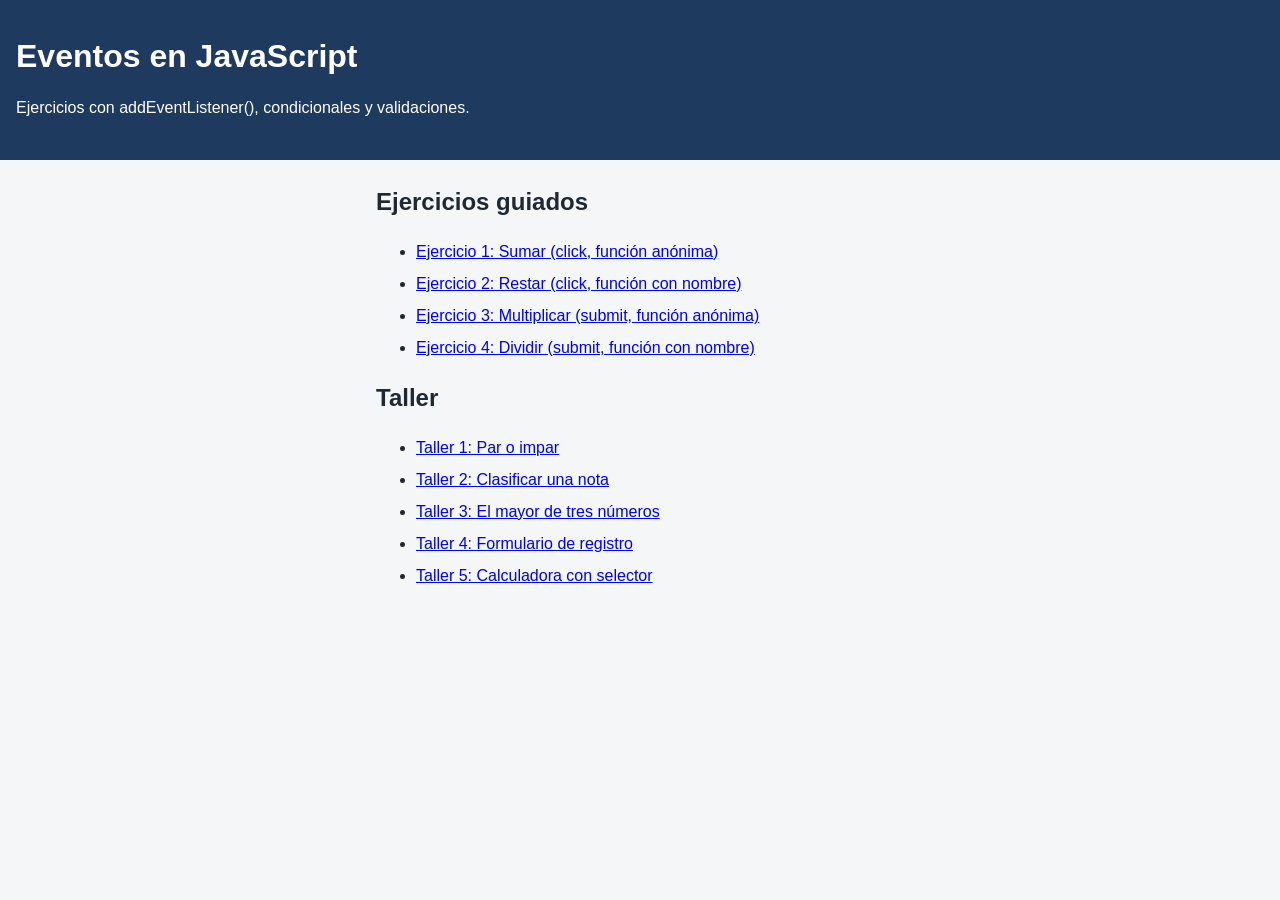
<file: index.html>
<!DOCTYPE html>
<html lang="es">
<head>
    <meta charset="UTF-8">
    <meta name="viewport" content="width=device-width, initial-scale=1.0">
    <title>Eventos en JavaScript</title>
    <link rel="stylesheet" href="style.css">
</head>
<body>
    <header>
        <h1>Eventos en JavaScript</h1>
        <p>Ejercicios con addEventListener(), condicionales y validaciones.</p>
    </header>

    <main>
        <h2>Ejercicios guiados</h2>
        <ul class="menu">
            <li><a href="ejercicio1.html">Ejercicio 1: Sumar (click, función anónima)</a></li>
            <li><a href="ejercicio2.html">Ejercicio 2: Restar (click, función con nombre)</a></li>
            <li><a href="ejercicio3.html">Ejercicio 3: Multiplicar (submit, función anónima)</a></li>
            <li><a href="ejercicio4.html">Ejercicio 4: Dividir (submit, función con nombre)</a></li>
        </ul>

        <h2>Taller</h2>
        <ul class="menu">
            <li><a href="taller1.html">Taller 1: Par o impar</a></li>
            <li><a href="taller2.html">Taller 2: Clasificar una nota</a></li>
            <li><a href="taller3.html">Taller 3: El mayor de tres números</a></li>
            <li><a href="taller4.html">Taller 4: Formulario de registro</a></li>
            <li><a href="taller5.html">Taller 5: Calculadora con selector</a></li>
        </ul>
    </main>
</body>
</html>
</file>
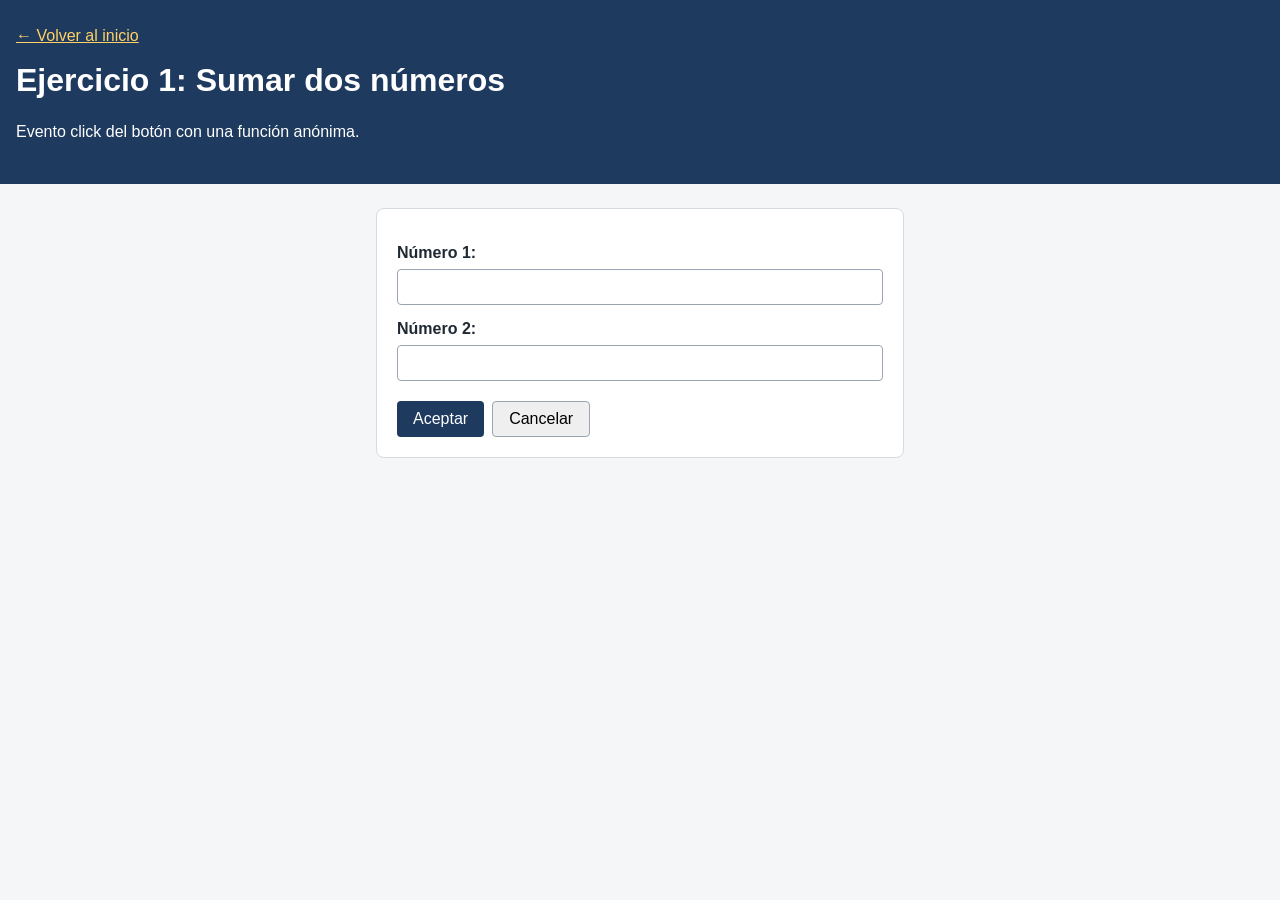
<file: ejercicio1.html>
<!DOCTYPE html>
<html lang="es">
<head>
    <meta charset="UTF-8">
    <meta name="viewport" content="width=device-width, initial-scale=1.0">
    <title>Ejercicio 1: Sumar dos números</title>
    <link rel="stylesheet" href="style.css">
</head>
<body>
    <header>
        <a href="../index.html">&larr; Volver al inicio</a>
        <h1>Ejercicio 1: Sumar dos números</h1>
        <p>Evento click del botón con una función anónima.</p>
    </header>

    <main>
        <form action="">
            <label for="n1">Número 1:</label>
            <input type="number" id="n1" step="any" required>

            <label for="n2">Número 2:</label>
            <input type="number" id="n2" step="any" required>

            <div class="botones">
                <input type="submit" value="Aceptar" id="botonSumar">
                <input type="reset" value="Cancelar">
            </div>
        </form>
    </main>

    <script src="ejercicio1.js"></script>
</body>
</html>
</file>
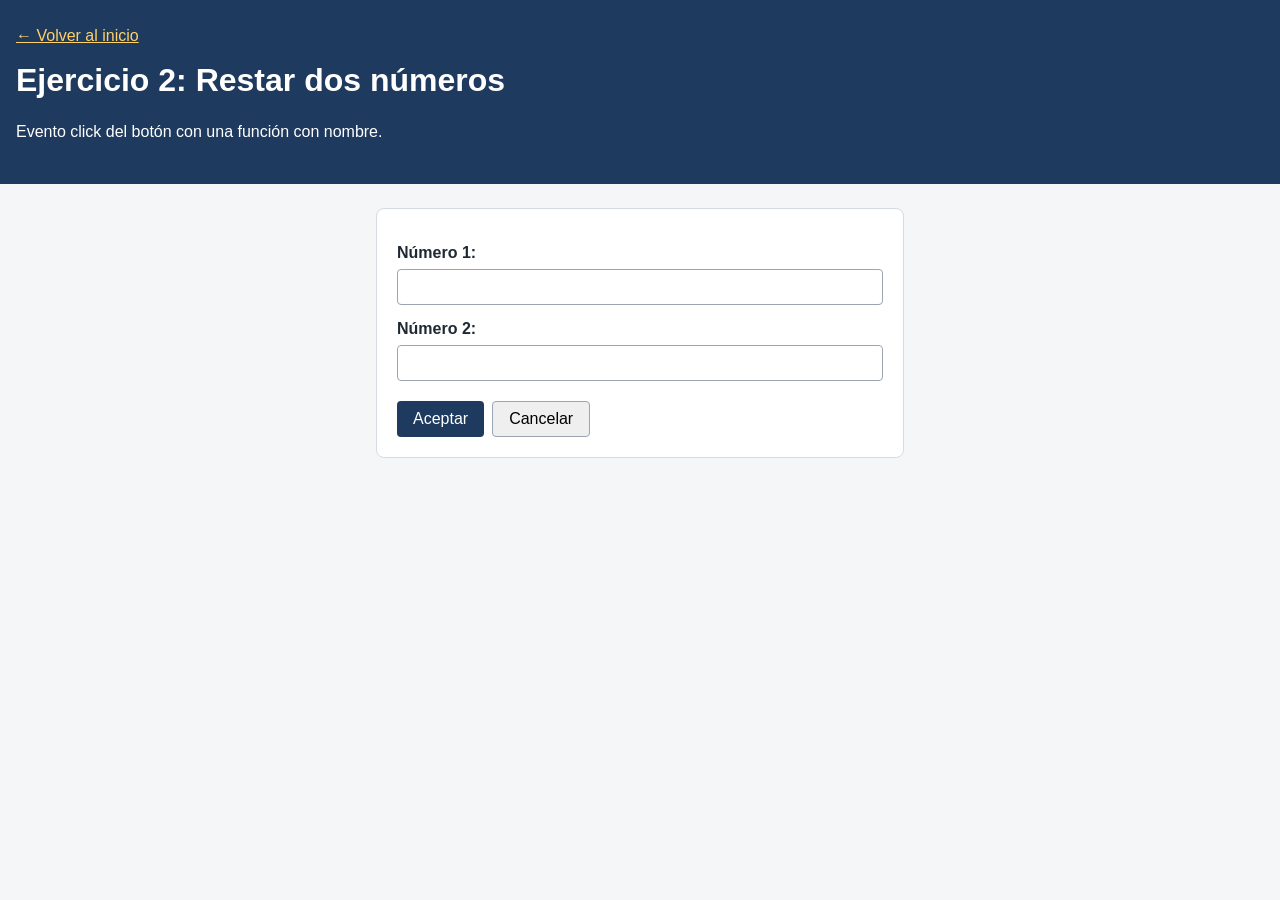
<file: ejercicio2.html>
<!DOCTYPE html>
<html lang="es">
<head>
    <meta charset="UTF-8">
    <meta name="viewport" content="width=device-width, initial-scale=1.0">
    <title>Ejercicio 2: Restar dos números</title>
    <link rel="stylesheet" href="style.css">
</head>
<body>
    <header>
        <a href="../index.html">&larr; Volver al inicio</a>
        <h1>Ejercicio 2: Restar dos números</h1>
        <p>Evento click del botón con una función con nombre.</p>
    </header>

    <main>
        <form action="">
            <label for="num1">Número 1:</label>
            <input type="number" id="num1" step="any" required>

            <label for="num2">Número 2:</label>
            <input type="number" id="num2" step="any" required>

            <div class="botones">
                <input type="submit" value="Aceptar" id="botonRestar">
                <input type="reset" value="Cancelar">
            </div>
        </form>
    </main>

    <script src="ejercicio2.js"></script>
</body>
</html>
</file>
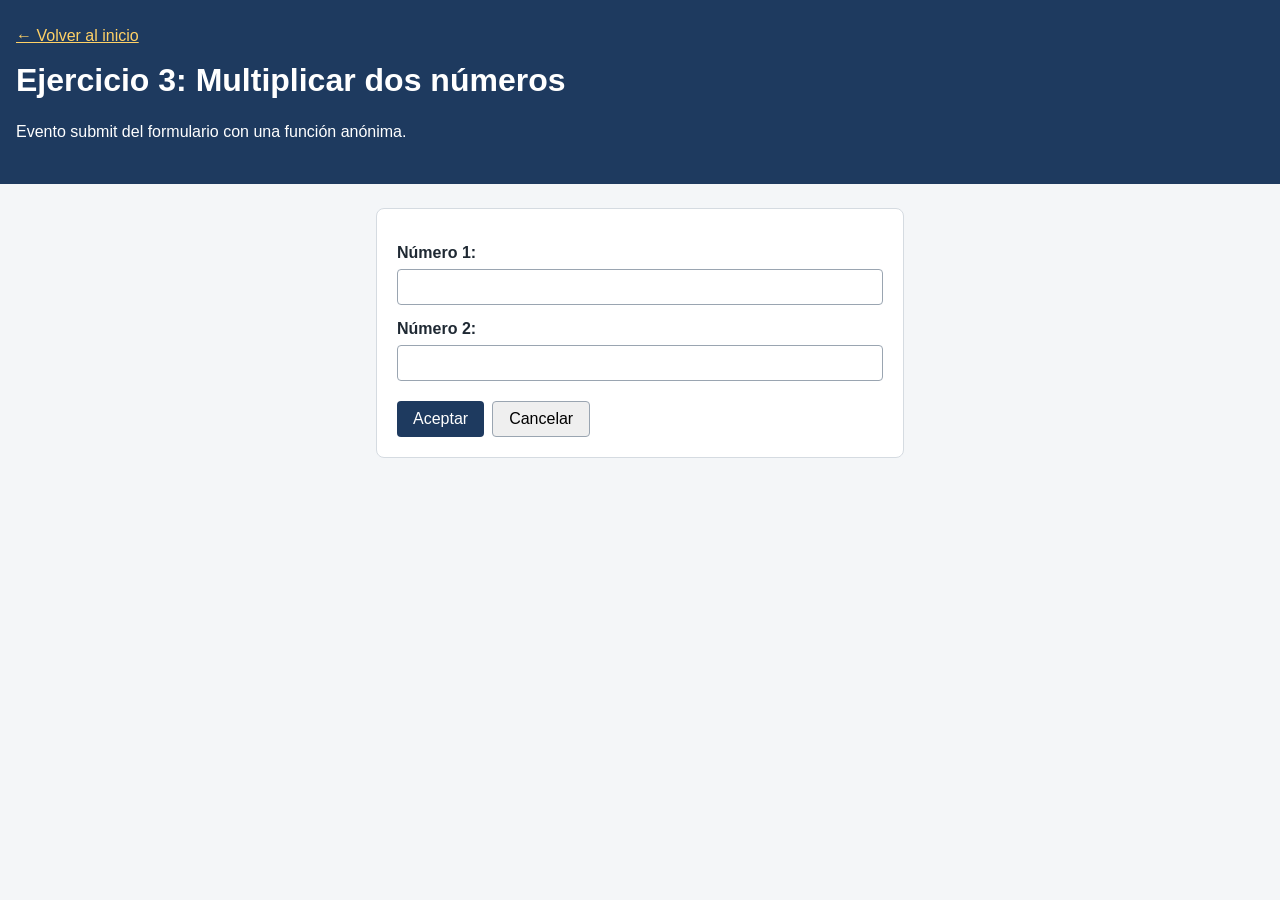
<file: ejercicio3.html>
<!DOCTYPE html>
<html lang="es">
<head>
    <meta charset="UTF-8">
    <meta name="viewport" content="width=device-width, initial-scale=1.0">
    <title>Ejercicio 3: Multiplicar dos números</title>
    <link rel="stylesheet" href="style.css">
</head>
<body>
    <header>
        <a href="../index.html">&larr; Volver al inicio</a>
        <h1>Ejercicio 3: Multiplicar dos números</h1>
        <p>Evento submit del formulario con una función anónima.</p>
    </header>

    <main>
        <form action="" id="formulario">
            <label for="num1">Número 1:</label>
            <input type="number" id="num1" step="any" required>

            <label for="num2">Número 2:</label>
            <input type="number" id="num2" step="any" required>

            <div class="botones">
                <input type="submit" id="enviar" value="Aceptar">
                <input type="reset" value="Cancelar">
            </div>
        </form>
    </main>

    <script src="ejercicio3.js"></script>
</body>
</html>
</file>
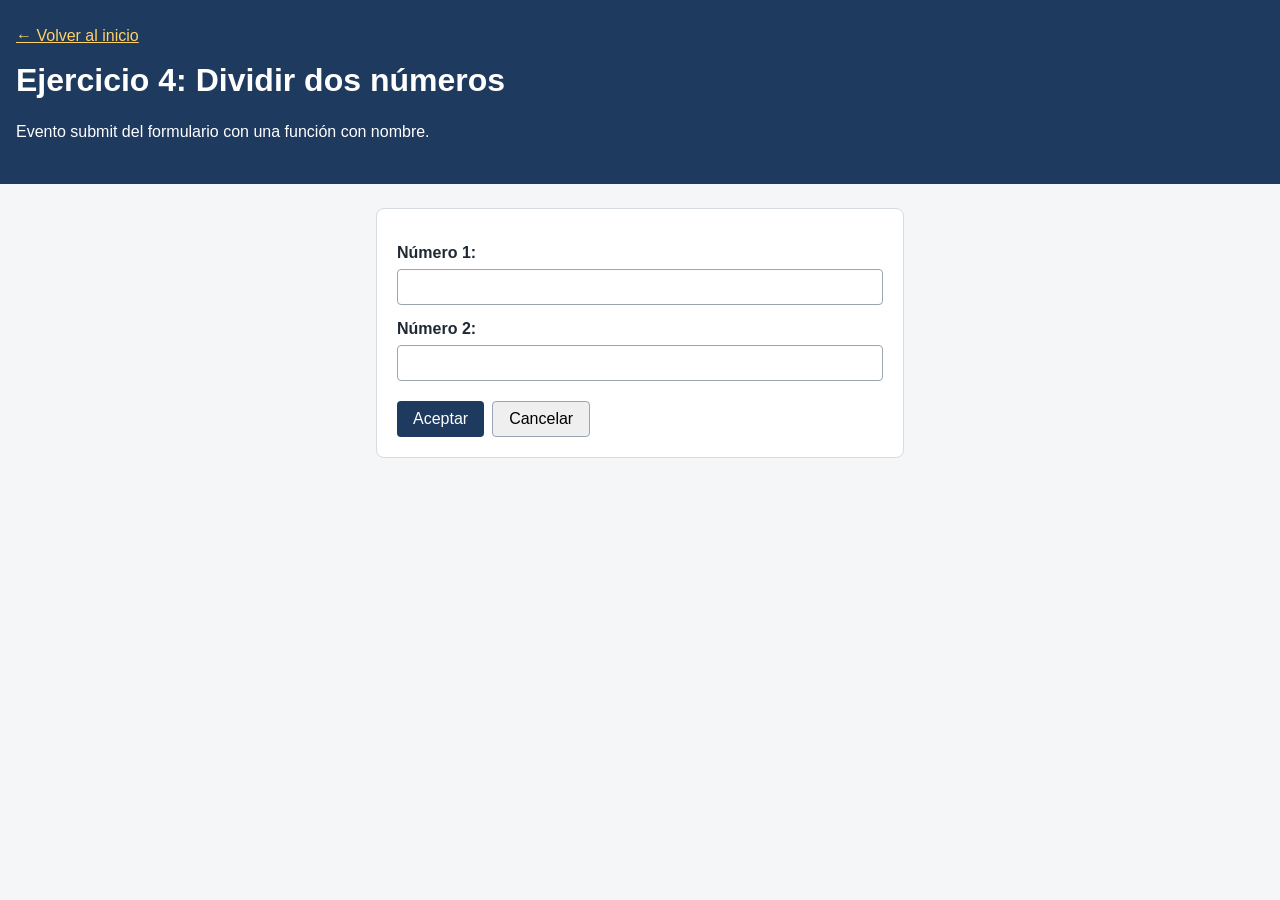
<file: ejercicio4.html>
<!DOCTYPE html>
<html lang="es">
<head>
    <meta charset="UTF-8">
    <meta name="viewport" content="width=device-width, initial-scale=1.0">
    <title>Ejercicio 4: Dividir dos números</title>
    <link rel="stylesheet" href="style.css">
</head>
<body>
    <header>
        <a href="../index.html">&larr; Volver al inicio</a>
        <h1>Ejercicio 4: Dividir dos números</h1>
        <p>Evento submit del formulario con una función con nombre.</p>
    </header>

    <main>
        <form action="" id="formularioDividir">
            <label for="num1">Número 1:</label>
            <input type="number" id="num1" step="any" required>

            <label for="num2">Número 2:</label>
            <input type="number" id="num2" step="any" required>

            <div class="botones">
                <input type="submit" id="enviar" value="Aceptar">
                <input type="reset" value="Cancelar">
            </div>
        </form>
    </main>

    <script src="ejercicio4.js"></script>
</body>
</html>
</file>
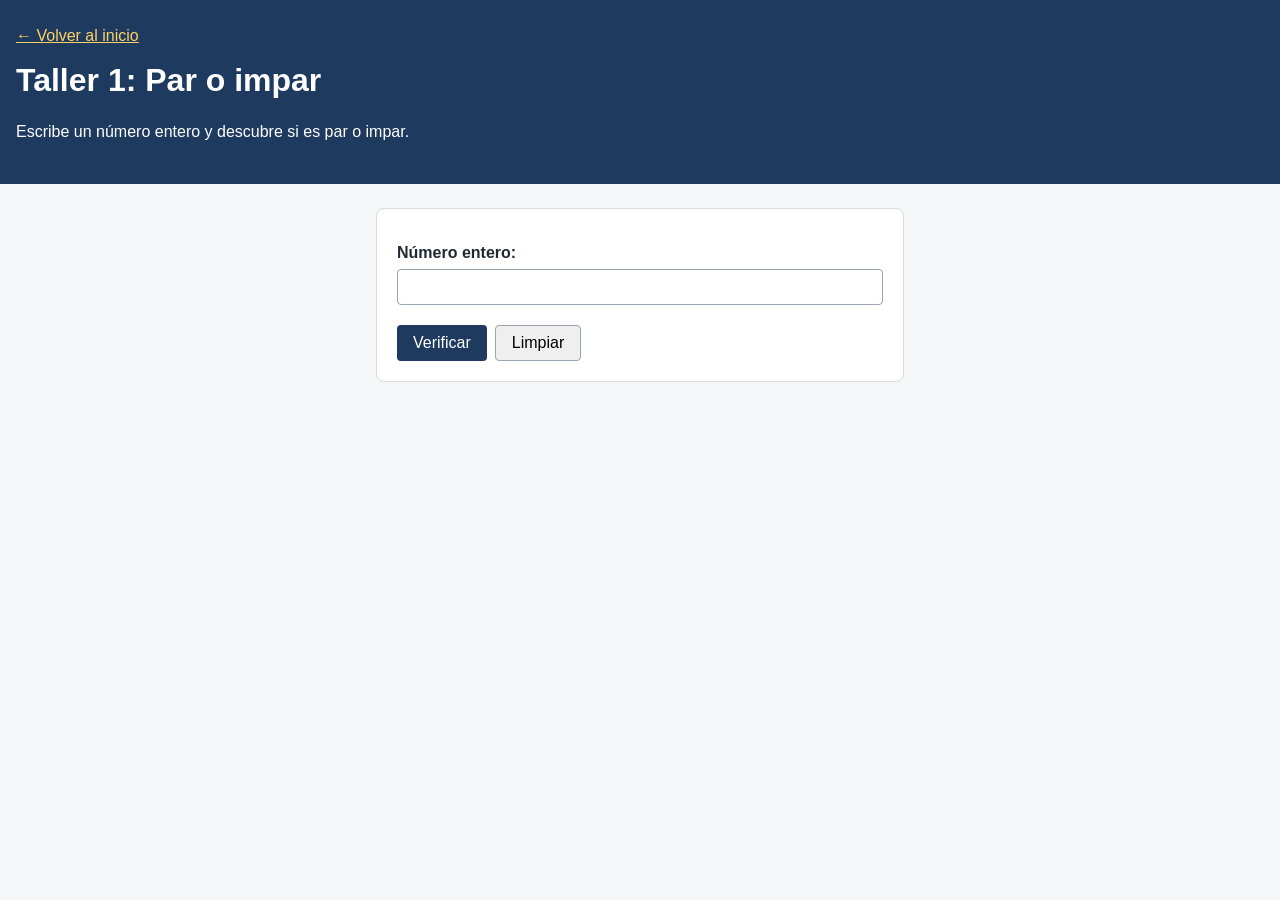
<file: taller1.html>
<!DOCTYPE html>
<html lang="es">
<head>
    <meta charset="UTF-8">
    <meta name="viewport" content="width=device-width, initial-scale=1.0">
    <title>Taller 1: Par o impar</title>
    <link rel="stylesheet" href="style.css">
</head>
<body>
    <header>
        <a href="../index.html">&larr; Volver al inicio</a>
        <h1>Taller 1: Par o impar</h1>
        <p>Escribe un número entero y descubre si es par o impar.</p>
    </header>

    <main>
        <form id="formTaller1" novalidate>
            <label for="numero">Número entero:</label>
            <input type="number" id="numero" step="any">

            <div class="botones">
                <input type="submit" value="Verificar">
                <input type="reset" value="Limpiar">
            </div>
        </form>

        <!-- Aquí se mostrarán los mensajes de error y el resultado -->
        <p id="resultado" class="mensaje"></p>
    </main>

    <script src="taller1.js"></script>
</body>
</html>
</file>
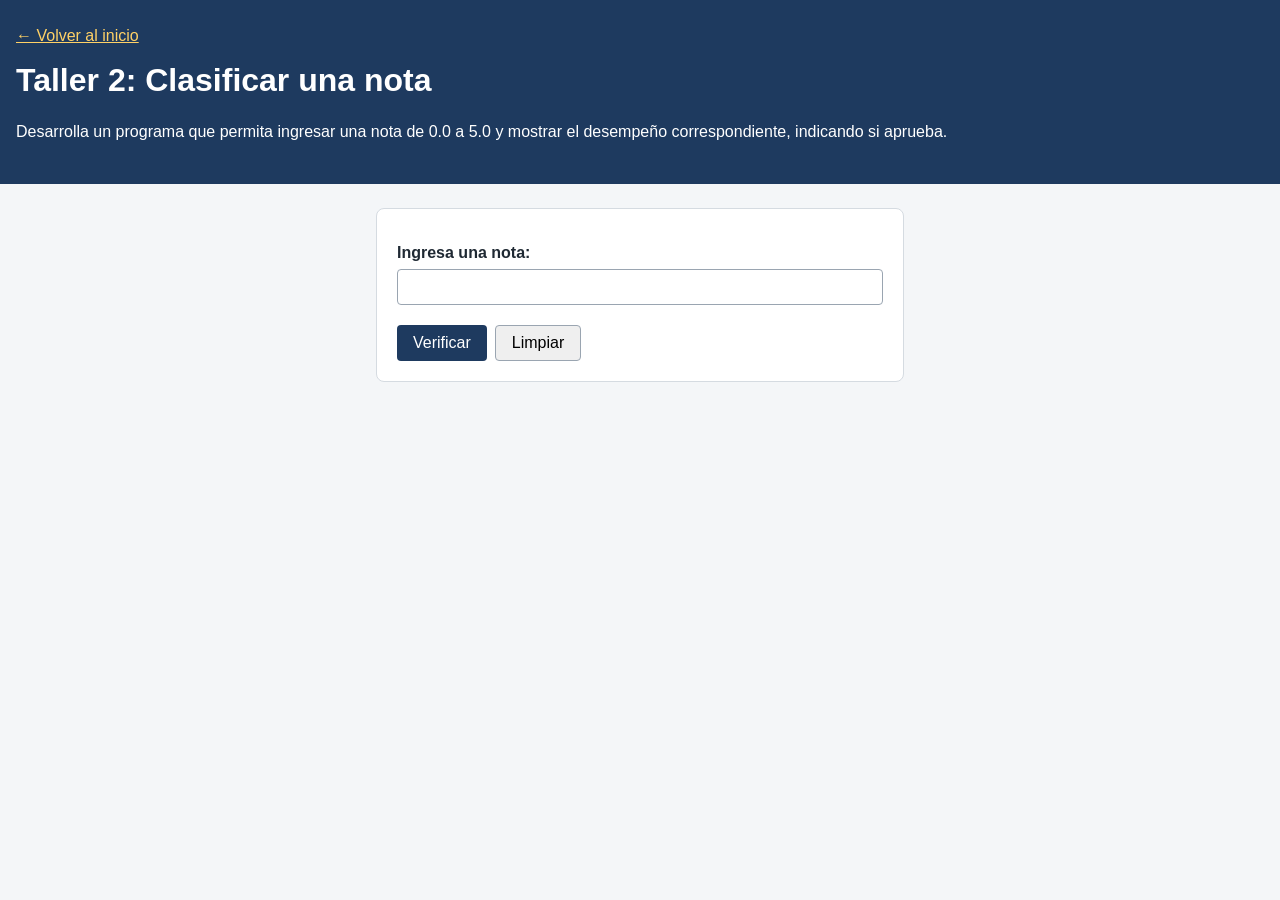
<file: taller2.html>
<!DOCTYPE html>
<html lang="es">
<head>
    <meta charset="UTF-8">
    <meta name="viewport" content="width=device-width, initial-scale=1.0">
    <title> Clasificar una nota</title>
    <link rel="stylesheet" href="style.css">
</head>
<body>
    <header>
        <a href="../index.html">&larr; Volver al inicio</a>
        <h1>Taller 2: Clasificar una nota</h1>
        <p>Desarrolla un programa que permita ingresar una nota de 0.0 a 5.0 y
             mostrar el desempeño correspondiente, indicando si aprueba.</p>
    </header>

    <main>
        <form id="formTaller2" novalidate>
            <label for="numero">Ingresa una nota:</label>
            <input type="number" id="nota" step="any">

            <div class="botones">
                <input type="submit" value="Verificar">
                <input type="reset" value="Limpiar">
            </div>
        </form>

        <!-- Aquí se mostrarán los mensajes de error y el resultado -->
        <p id="resultado" class="mensaje"></p>
    </main>

    <script src="taller2.js"></script>
</body>
</html>
</file>
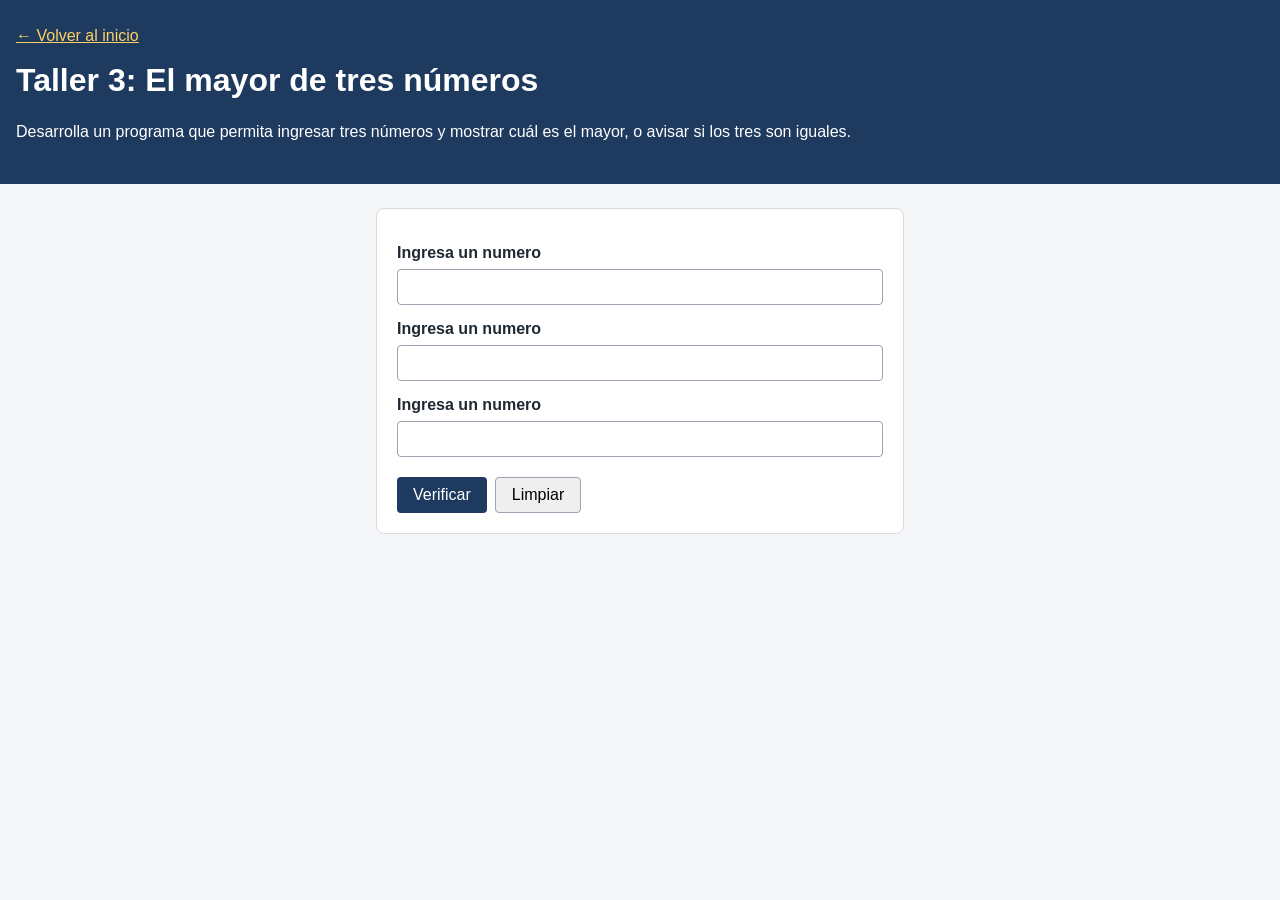
<file: taller3.html>
<!DOCTYPE html>
<html lang="es">
<head>
    <meta charset="UTF-8">
    <meta name="viewport" content="width=device-width, initial-scale=1.0">
    <title>El mayor de tres números</title>
    <link rel="stylesheet" href="style.css">
</head>
<body>
    <header>
        <a href="../index.html">&larr; Volver al inicio</a>
        <h1>Taller 3: El mayor de tres números</h1>
        <p>Desarrolla un programa que permita ingresar tres números y mostrar cuál es el mayor,
             o avisar si los tres son iguales.</p>
    </header>

    <main>
        <form id="formTaller3" novalidate>
            <label for="numero">Ingresa un numero</label>
            <input type="number" id="numero1" step="any">

            <label for="numero">Ingresa un numero</label>
            <input type="number" id="numero2" step="any">

            <label for="numero">Ingresa un numero</label>
            <input type="number" id="numero3" step="any">


            <div class="botones">
                <input type="submit" value="Verificar">
                <input type="reset" value="Limpiar">
            </div>
        </form>

        <!-- Aquí se mostrarán los mensajes de error y el resultado -->
        <p id="resultado" class="mensaje"></p>
    </main>

    <script src="taller3.js"></script>
</body>
</html>
</file>
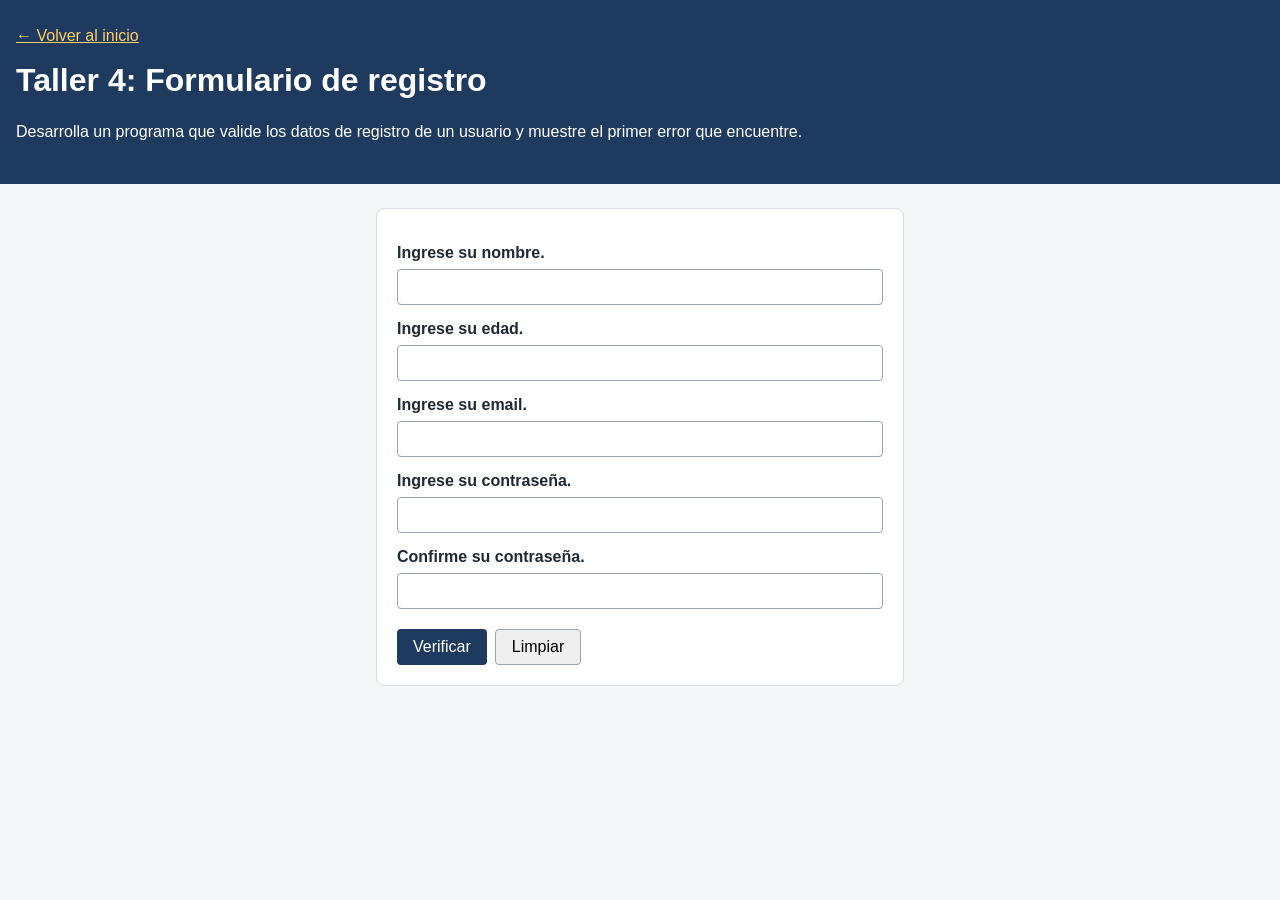
<file: taller4.html>
<!DOCTYPE html>
<html lang="es">
<head>
    <meta charset="UTF-8">
    <meta name="viewport" content="width=device-width, initial-scale=1.0">
    <title>Taller 1: Par o impar</title>
    <link rel="stylesheet" href="style.css">
</head>
<body>
    <header>
        <a href="../index.html">&larr; Volver al inicio</a>
        <h1>Taller 4: Formulario de registro</h1>
        <p>Desarrolla un programa que valide los datos de registro de un usuario y muestre el primer error que encuentre.</p>
    </header>

    <main>
        <form id="formTaller4" novalidate>
            <label for="nombre">Ingrese su nombre.</label>
            <input type="text" id="nombre" step="any">

            <label for="edad">Ingrese su edad.</label>
            <input type="number" id="edad" step="1">

            <label for="correo">Ingrese su email.</label>
            <input type="email" id="correo">

            <label for="contraseña">Ingrese su contraseña.</label>
            <input type="password" id="contraseña">

            <label for="confirmarContraseña">Confirme su contraseña.</label>
            <input type="password" id="confirmarContraseña">

            <div class="botones">
                <input type="submit" value="Verificar">
                <input type="reset" value="Limpiar">

                
            </div>
        </form>

        <!-- Aquí se mostrarán los mensajes de error y el resultado -->
        <p id="resultado" class="mensaje"></p>
    </main>

    <script src="taller4.js"></script>
</body>
</html>
</file>
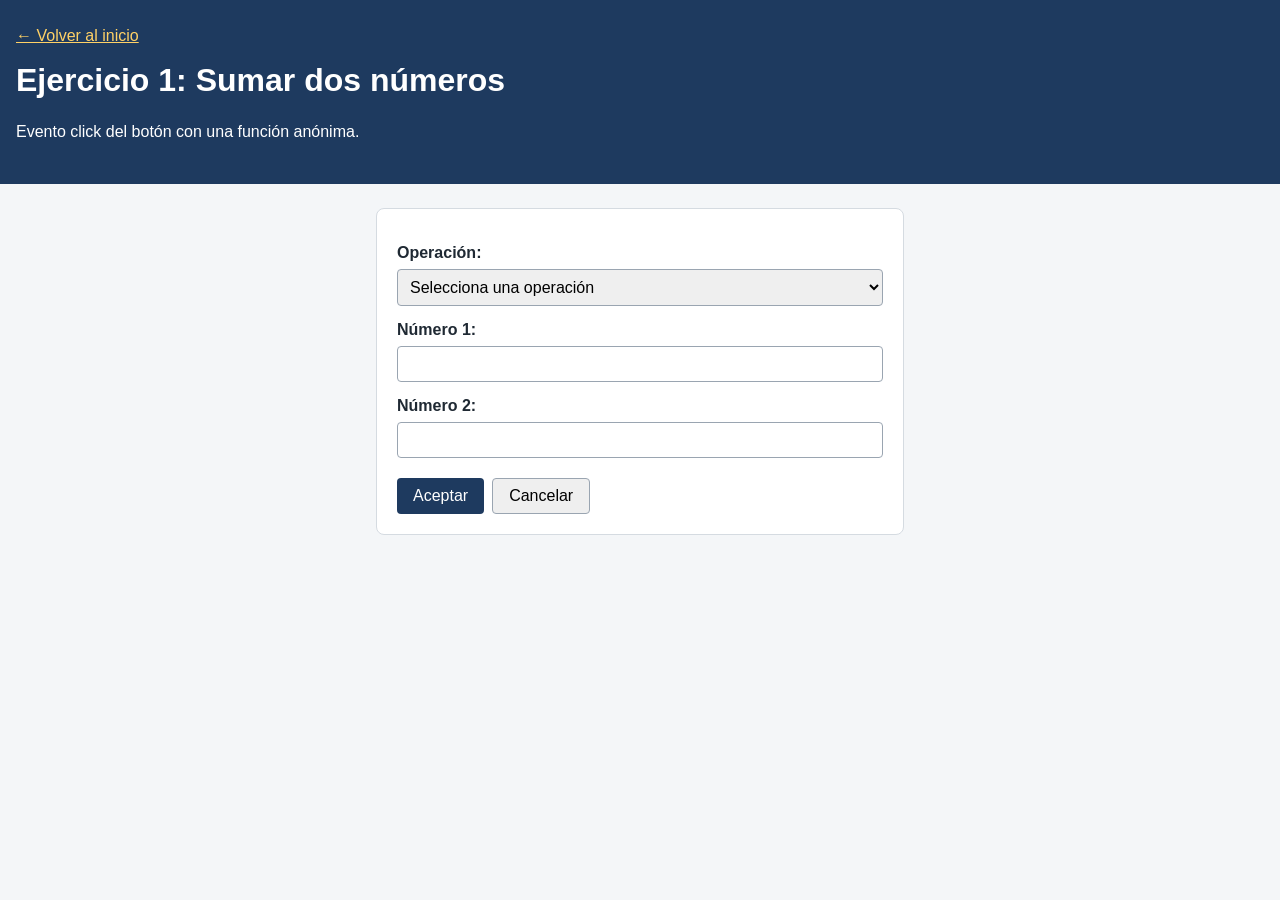
<file: taller5.html>
<!DOCTYPE html>
<html lang="es">
<head>
    <meta charset="UTF-8">
    <meta name="viewport" content="width=device-width, initial-scale=1.0">
    <title>Ejercicio 1: Sumar dos números</title>
    <link rel="stylesheet" href="style.css">
</head>
<body>
    <header>
        <a href="../index.html">&larr; Volver al inicio</a>
        <h1>Ejercicio 1: Sumar dos números</h1>
        <p>Evento click del botón con una función anónima.</p>
    </header>

    <main>
        <form id="formTaller5" novalidate>
            <label for="operacion">Operación:</label>
            <select id="operacion">
                <option value="">Selecciona una operación</option>
                <option value="suma">Suma (+)</option>
                <option value="resta">Resta (−)</option>
                <option value="multiplicacion">Multiplicación (×)</option>
                <option value="division">División (÷)</option>
            </select>
            <label for="n1">Número 1:</label>
            <input type="number" id="n1" step="any" required>

            <label for="n2">Número 2:</label>
            <input type="number" id="n2" step="any" required>

            <div class="botones">
                <input type="submit" value="Aceptar" id="calcular">
                <input type="reset" value="Cancelar">
            </div>
        </form>

        <!-- Aquí se mostrarán los mensajes de error y el resultado -->
        <p id="resultado" class="mensaje"></p>
    </main>

    <script src="taller5.js"></script>
</body>
</html>
</file>
<file: style.css>
/* Estilos compartidos por todas las páginas del proyecto */
* {
    box-sizing: border-box;
}

body {
    margin: 0;
    font-family: Arial, Helvetica, sans-serif;
    background-color: #f4f6f8;
    color: #1f2933;
    line-height: 1.5;
}

/* Encabezado */
header {
    background-color: #1e3a5f;
    color: #ffffff;
    padding: 24px 16px;
}

header h1 {
    margin: 8px 0;
}

header a {
    color: #ffd166;
}

/* Contenido principal centrado */
main {
    max-width: 560px;
    margin: 24px auto;
    padding: 0 16px;
}

/* Formularios */
form {
    background-color: #ffffff;
    padding: 20px;
    border: 1px solid #d5dbe1;
    border-radius: 8px;
}

label {
    display: block;
    margin-top: 12px;
    font-weight: bold;
}

input,
select {
    width: 100%;
    padding: 8px;
    margin-top: 4px;
    font-size: 16px;
    border: 1px solid #9aa5b1;
    border-radius: 4px;
}

.botones {
    display: flex;
    gap: 8px;
    margin-top: 16px;
}

.botones input {
    width: auto;
    padding: 8px 16px;
    cursor: pointer;
}

input[type="submit"] {
    background-color: #1e3a5f;
    color: #ffffff;
    border: none;
}

/* Menú de la página de inicio */
.menu li {
    margin-bottom: 8px;
}

/* Mensajes del taller */
.mensaje {
    margin-top: 16px;
    padding: 12px;
    border-radius: 4px;
}

.mensaje:empty {
    display: none;
}

.exito {
    background-color: #e3f6e8;
    color: #1b5e20;
}

.error {
    background-color: #fdecea;
    color: #8a1c1c;
}
</file>
